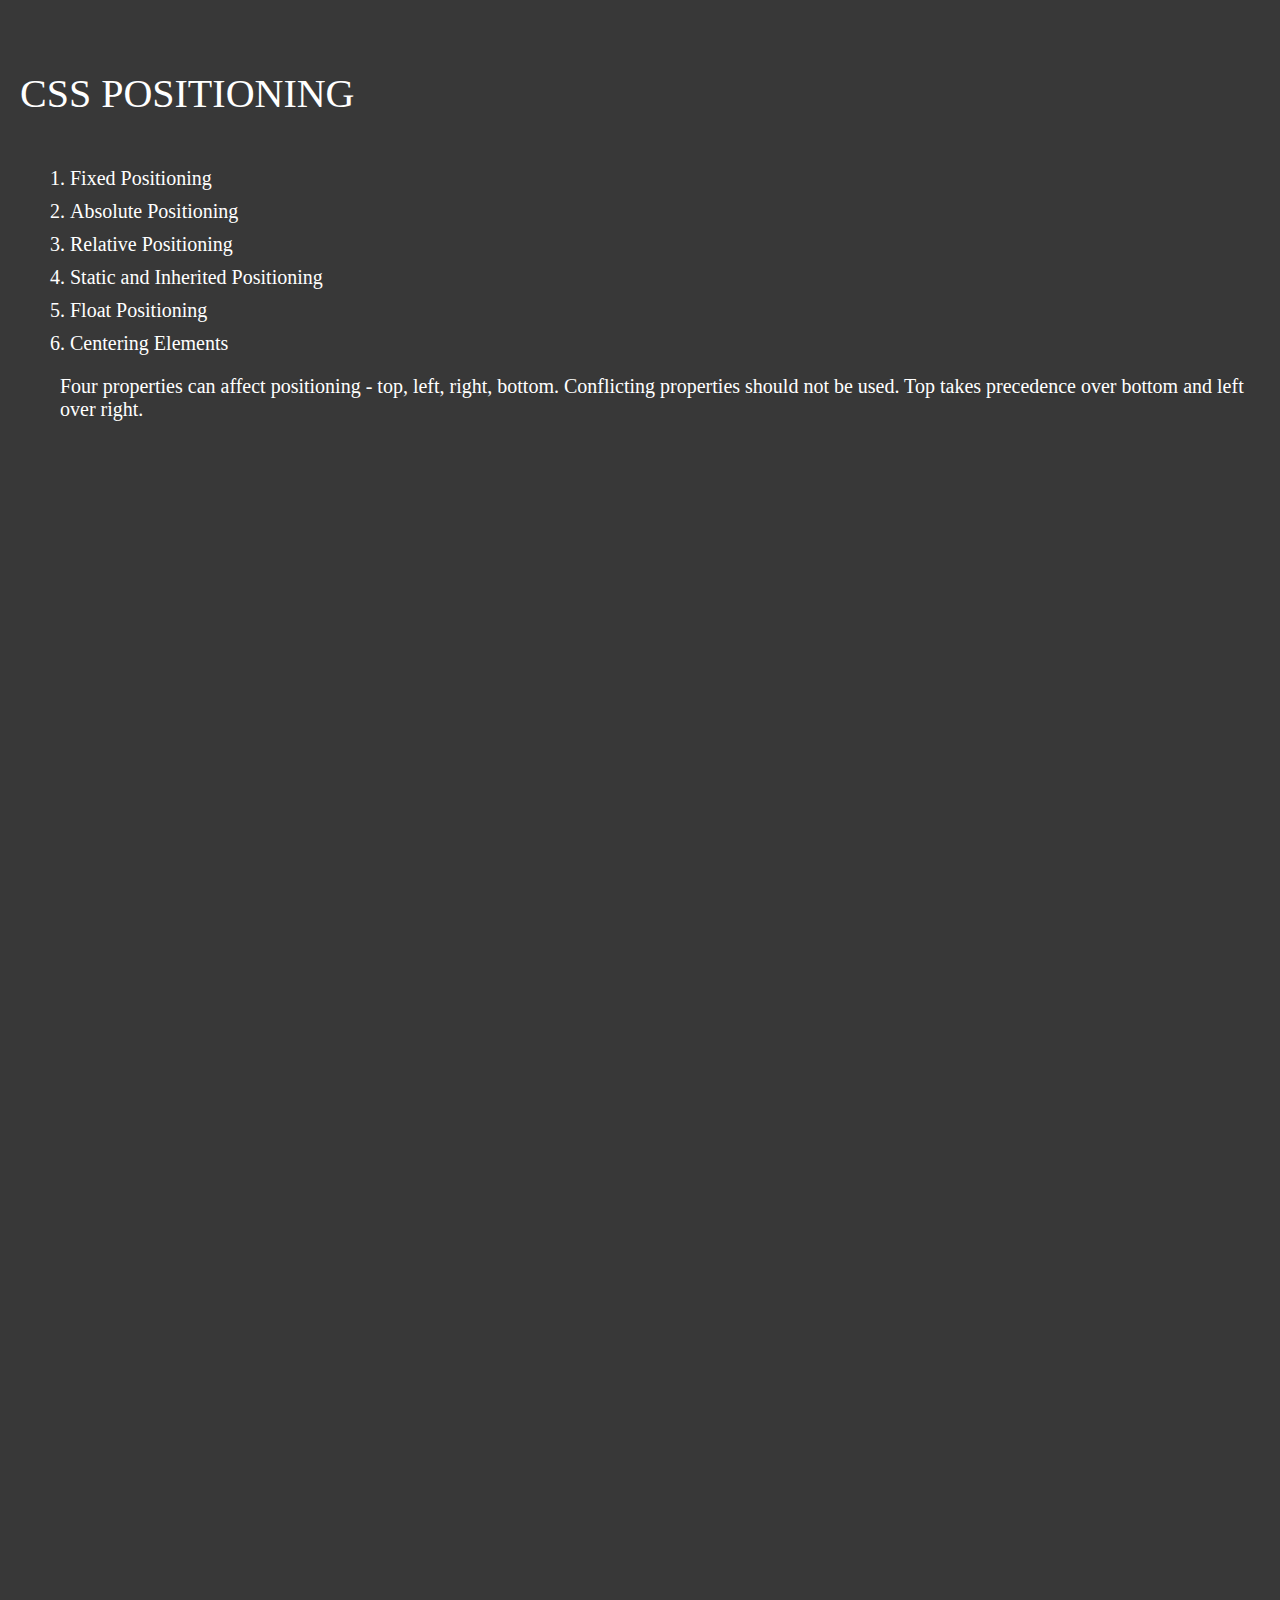
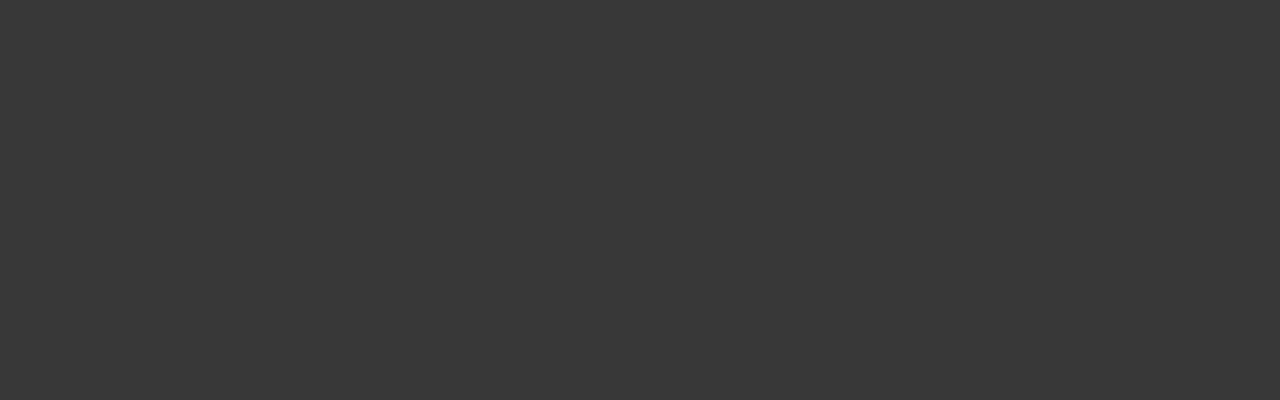
<file: index.html>
<!DOCTYPE html>
<html lang="en">
    <head>
        <meta charset="UTF-8">
        <link rel="stylesheet" href="main.css">
        <title>CSS Positioning</title>
    </head>
    <body>
        <h1>CSS POSITIONING</h1>
        <ol>
            <li><a href="fixedPositioning.html">Fixed Positioning</a></li>
            <li><a href="absolutePositioning.html">Absolute Positioning</a></li>
            <li><a href="relativePositioning.html">Relative Positioning</a></li>
            <li><a href="otherPositioning.html">Static and Inherited Positioning</a></li>
            <li><a href="floatPositioning.html">Float Positioning</a></li>
            <li><a href="centering/centering.html">Centering Elements</a></li>
            <p>Four properties can affect positioning - top, left, right, bottom. Conflicting properties should not be
                used. Top takes precedence over bottom and left over right.</p>
        </ol>
    </body>
</html>
</file>
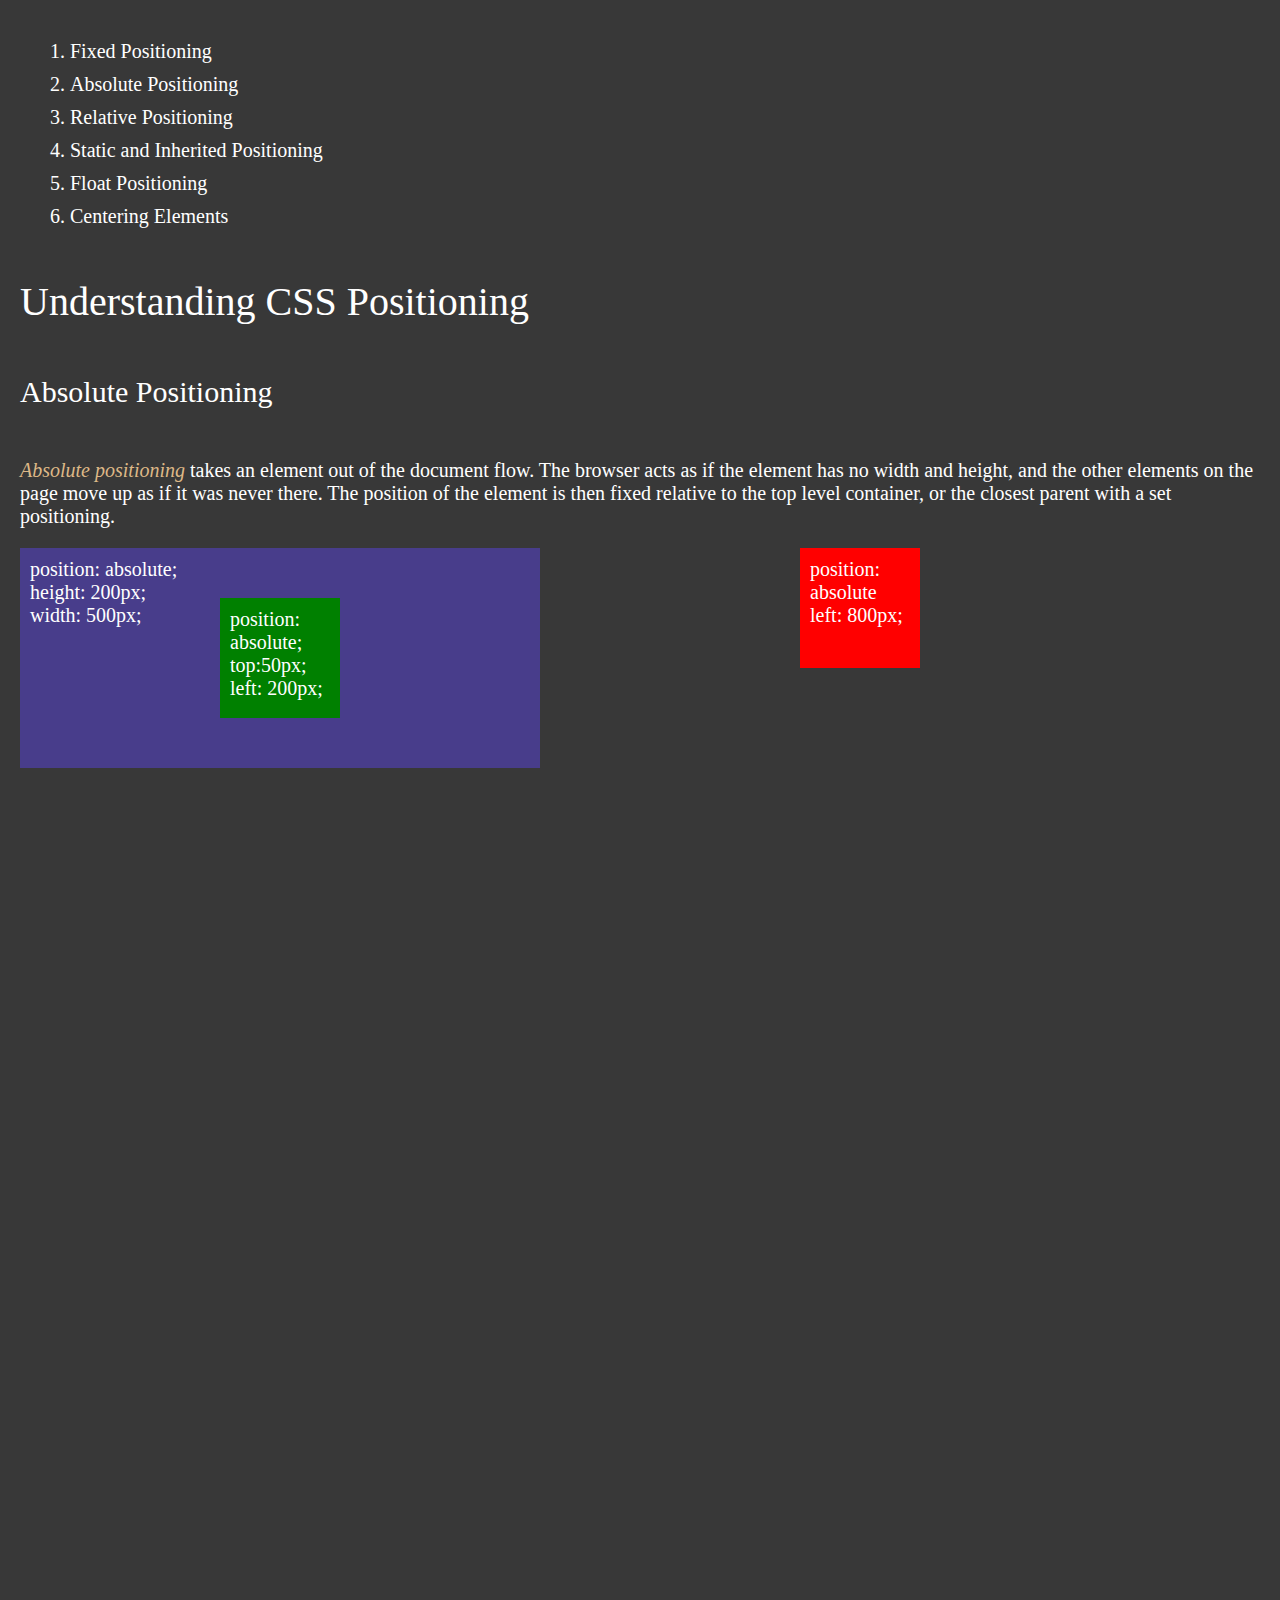
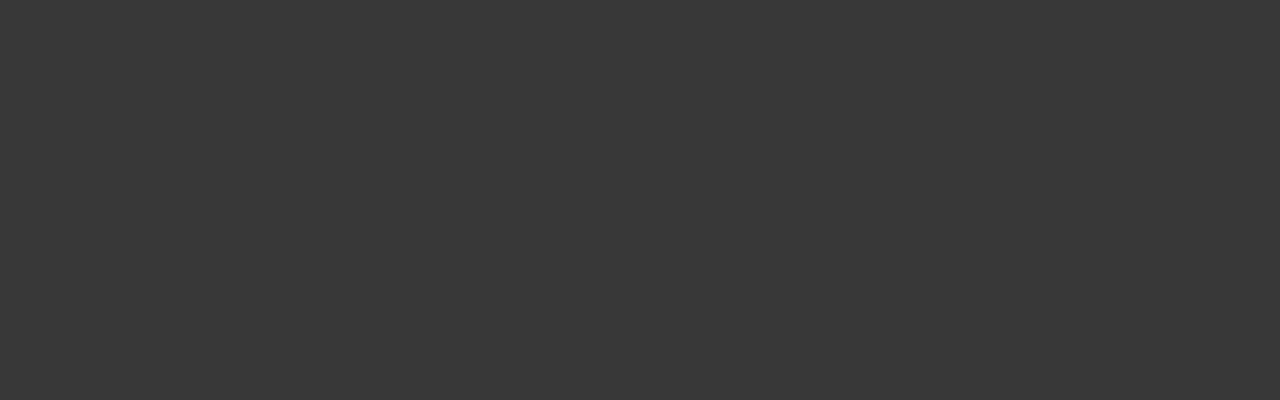
<file: absolutePositioning.html>
<!DOCTYPE html>
<html lang="en">
    <head>
        <meta charset="UTF-8">
        <link rel="stylesheet" href="main.css">
        <title>CSS Positioning</title>
    </head>
    <body>
        <ol>
            <li><a href="fixedPositioning.html">Fixed Positioning</a></li>
            <li><a href="absolutePositioning.html">Absolute Positioning</a></li>
            <li><a href="relativePositioning.html">Relative Positioning</a></li>
            <li><a href="otherPositioning.html">Static and Inherited Positioning</a></li>
            <li><a href="floatPositioning.html">Float Positioning</a></li>
            <li><a href="centering/centering.html">Centering Elements</a></li>
        </ol>
        <h1>Understanding CSS Positioning</h1>
        <h2>Absolute Positioning</h2>
        <p><em>Absolute positioning</em> takes an element out of the document flow. The browser
            acts as if the element has no width and height, and the other elements on the page move up
            as if it was never there. The position of the element is then fixed relative to the top level
            container, or the closest parent with a set positioning.</p>
        <div class="greenBoxContainer">
            position: absolute;<br>
            height: 200px;<br>
            width: 500px;
            <div class="box greenBox">
                position: absolute;<br>
                top:50px;<br>
                left: 200px;
            </div>
        </div>
        <div class="box redBox">
            position: absolute<br>
            left: 800px;
        </div>
    </body>
</html>
</file>
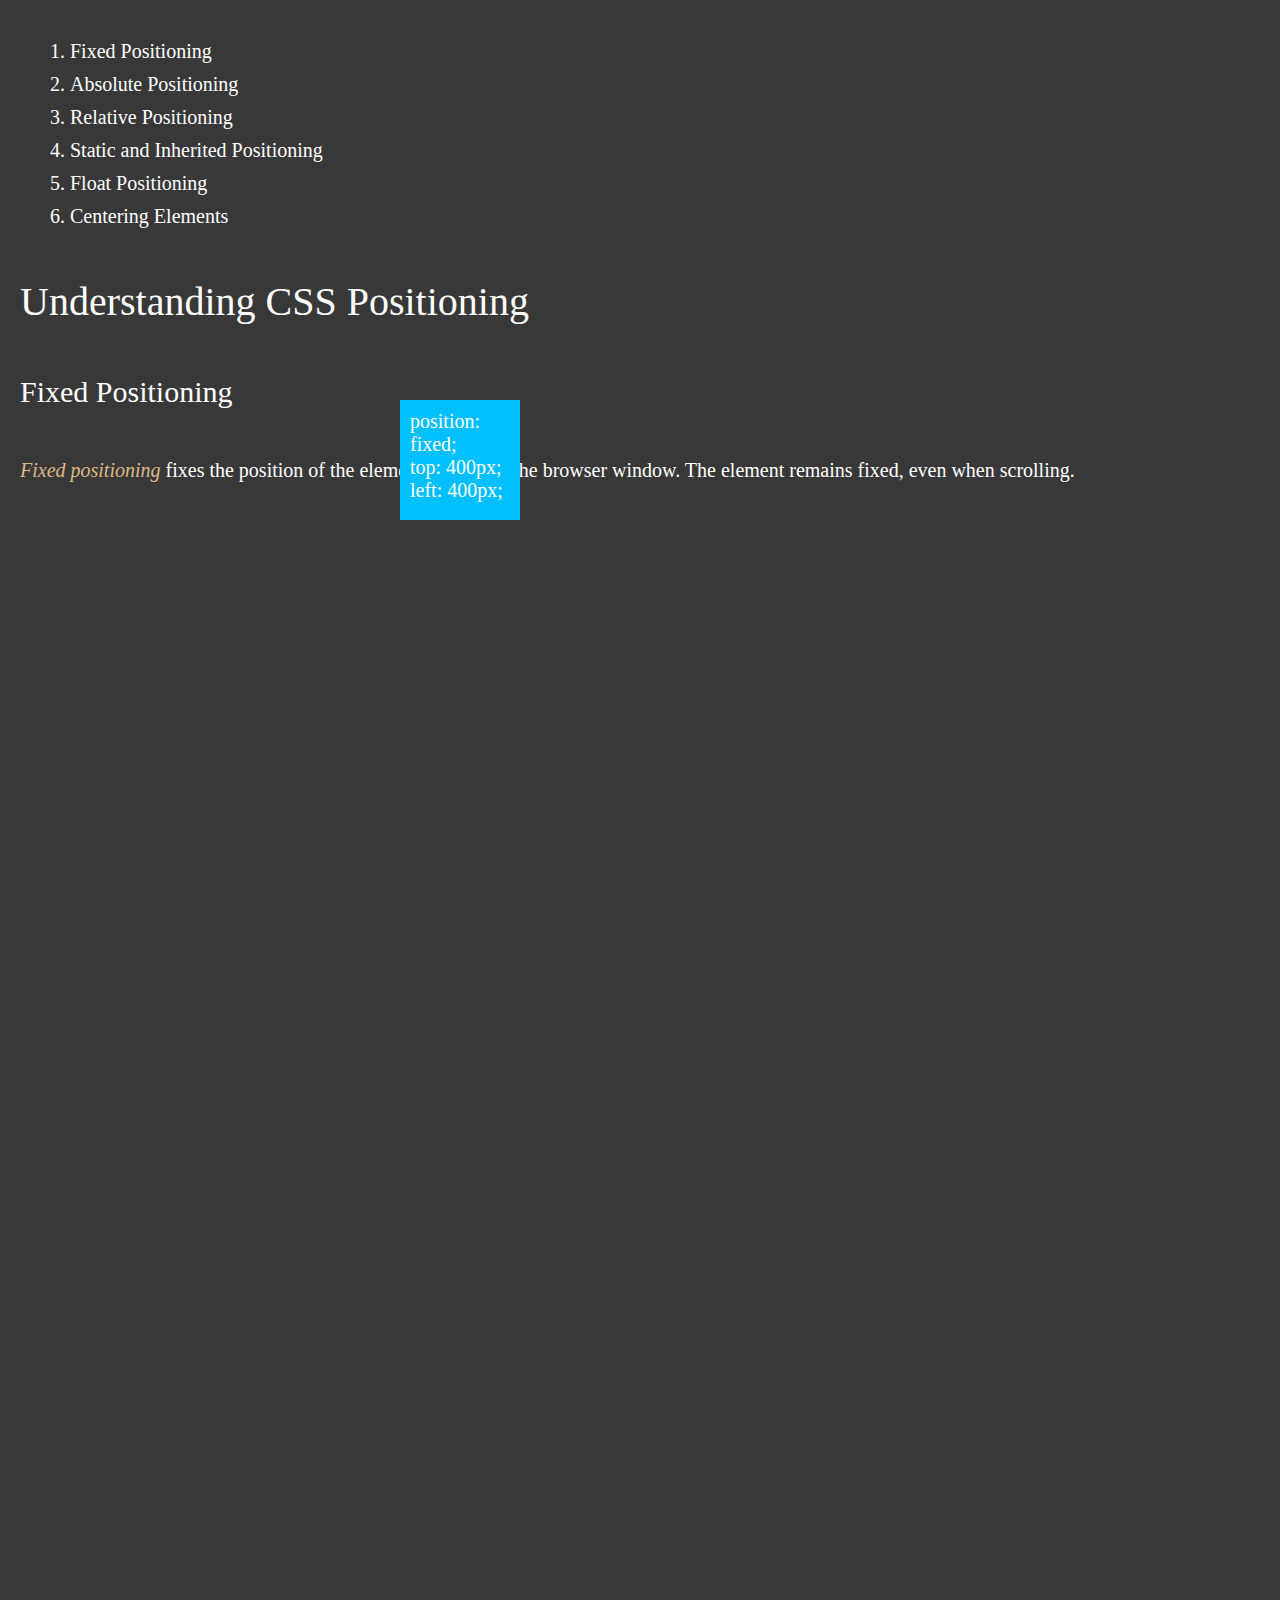
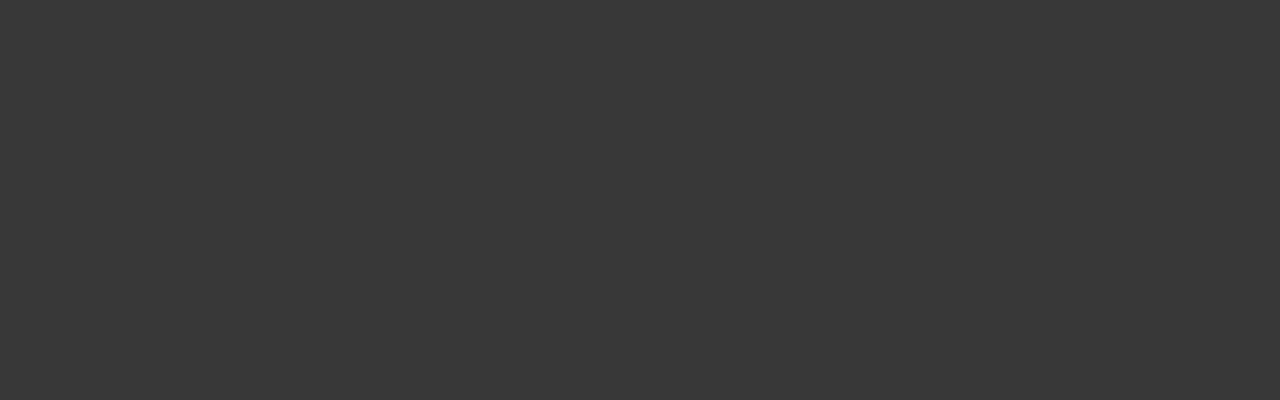
<file: fixedPositioning.html>
<!DOCTYPE html>
<html lang="en">
    <head>
        <meta charset="UTF-8">
        <link rel="stylesheet" href="main.css">
        <title>CSS Positioning</title>
    </head>
    <body>
        <ol>
            <li><a href="fixedPositioning.html">Fixed Positioning</a></li>
            <li><a href="absolutePositioning.html">Absolute Positioning</a></li>
            <li><a href="relativePositioning.html">Relative Positioning</a>
            <li><a href="otherPositioning.html">Static and Inherited Positioning</a></li>
            <li><a href="floatPositioning.html">Float Positioning</a></li>
            <li><a href="centering/centering.html">Centering Elements</a></li>
        </ol>
        <h1>Understanding CSS Positioning</h1>
        <h2>Fixed Positioning</h2>
        <p><em>Fixed positioning</em> fixes the position of the element relative to the browser window.
            The element remains fixed, even when scrolling.</p>
        <div class="box blueBox">
            position: fixed;<br>
            top: 400px;<br>
            left: 400px;
        </div>
    </body>
</html>
</file>
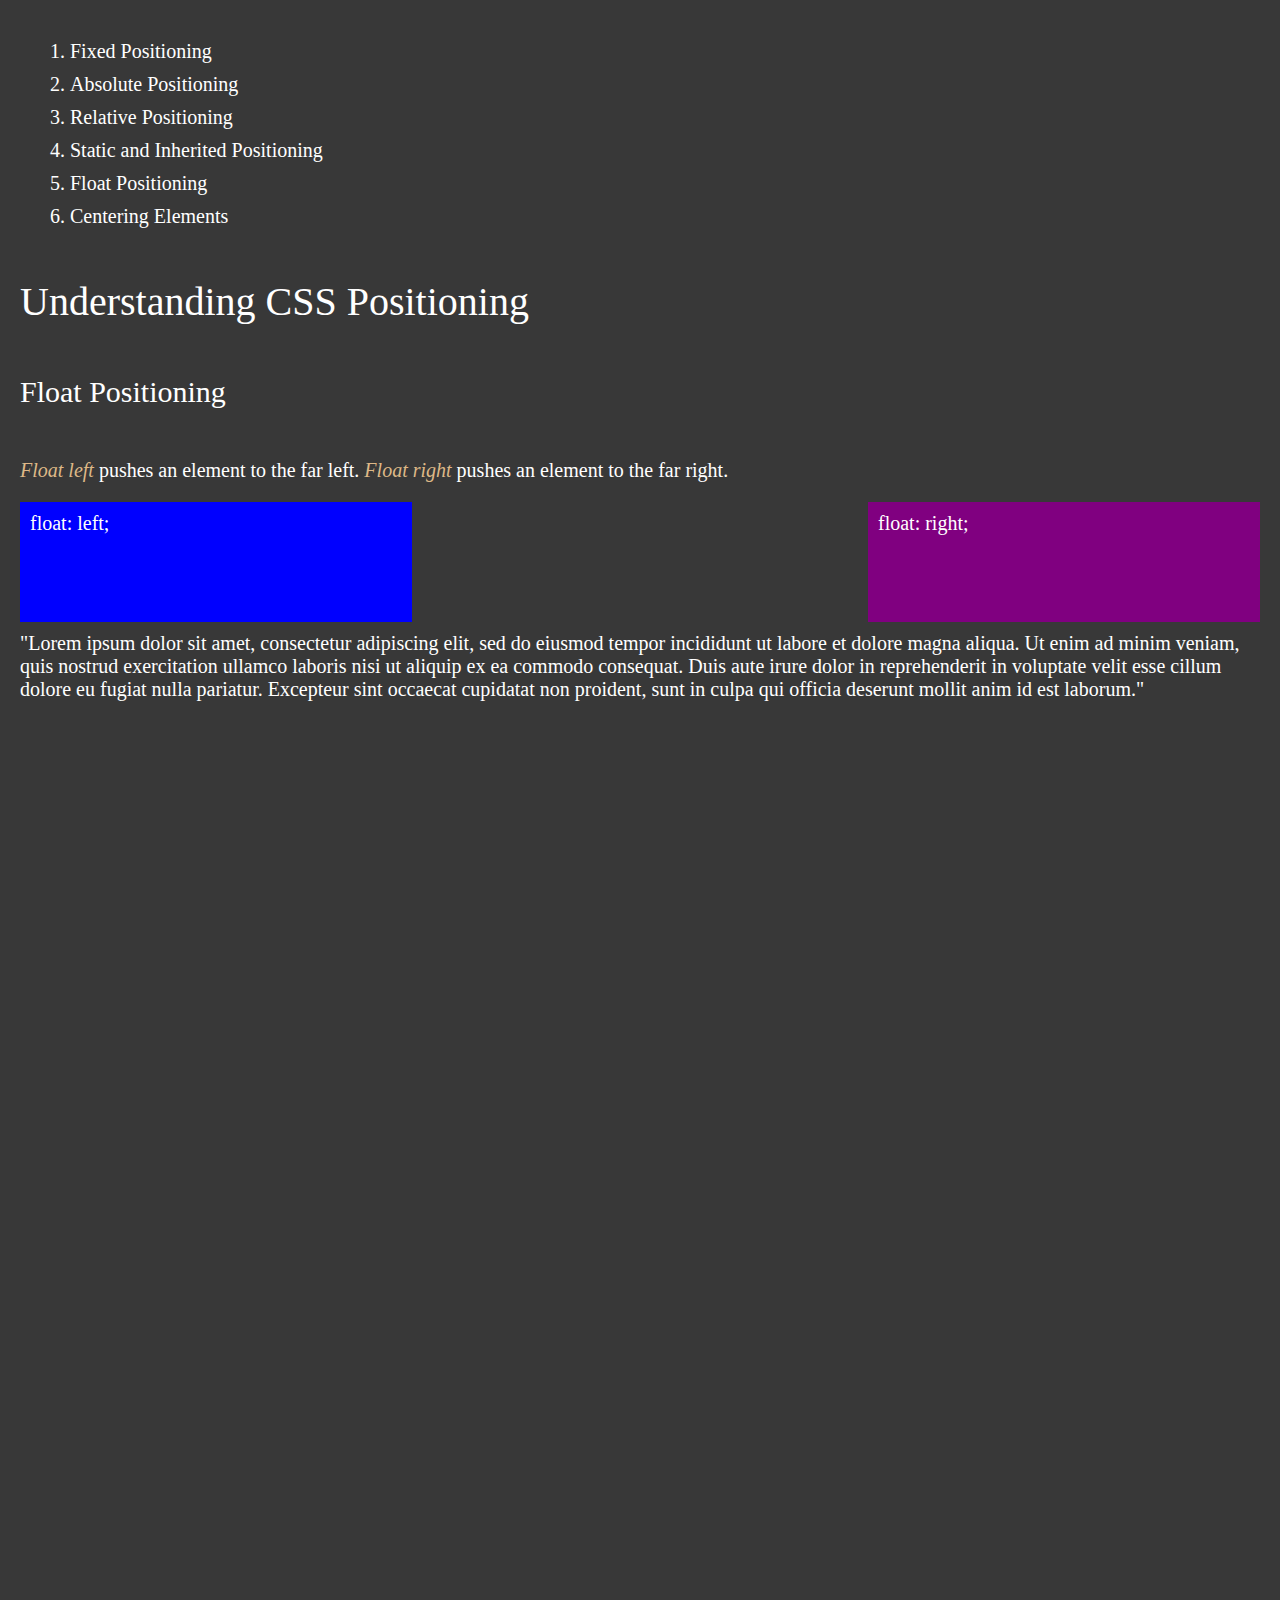
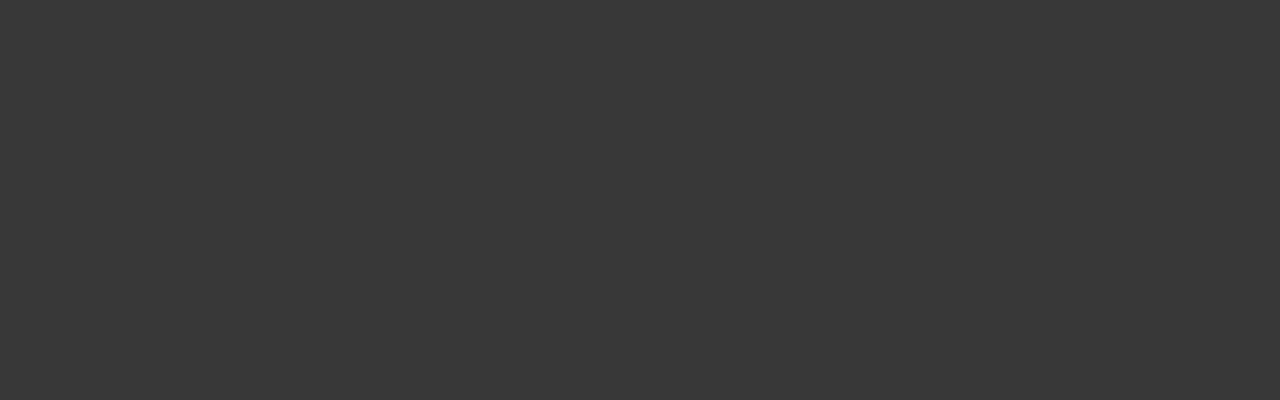
<file: floatPositioning.html>
<!DOCTYPE html>
<html lang="en">
    <head>
        <meta charset="UTF-8">
        <link rel="stylesheet" href="main.css">
        <title>CSS Positioning</title>
    </head>
    <body>
        <ol>
            <li><a href="fixedPositioning.html">Fixed Positioning</a></li>
            <li><a href="absolutePositioning.html">Absolute Positioning</a></li>
            <li><a href="relativePositioning.html">Relative Positioning</a></li>
            <li><a href="otherPositioning.html">Static and Inherited Positioning</a></li>
            <li><a href="floatPositioning.html">Float Positioning</a></li>
            <li><a href="centering/centering.html">Centering Elements</a></li>
        </ol>
        <h1>Understanding CSS Positioning</h1>
        <h2>Float Positioning</h2>
        <p><em>Float left</em> pushes an element to the far left.<em> Float right</em> pushes an
            element to the far right.
        </p>
        <div class="box float-left-blue-box">
            float: left;
        </div>
        <div class="box float-right-purple-box">
            float: right;
        </div>
        <div class="content">
            "Lorem ipsum dolor sit amet, consectetur adipiscing elit, sed do eiusmod tempor incididunt ut labore et
            dolore
            magna aliqua. Ut enim ad minim veniam, quis nostrud exercitation ullamco laboris nisi ut aliquip ex ea
            commodo
            consequat. Duis aute irure dolor in reprehenderit in voluptate velit esse cillum dolore eu fugiat nulla
            pariatur. Excepteur sint occaecat cupidatat non proident, sunt in culpa qui officia deserunt mollit anim id
            est
            laborum."
        </div>
        </div>
    </body>
</html>
</file>
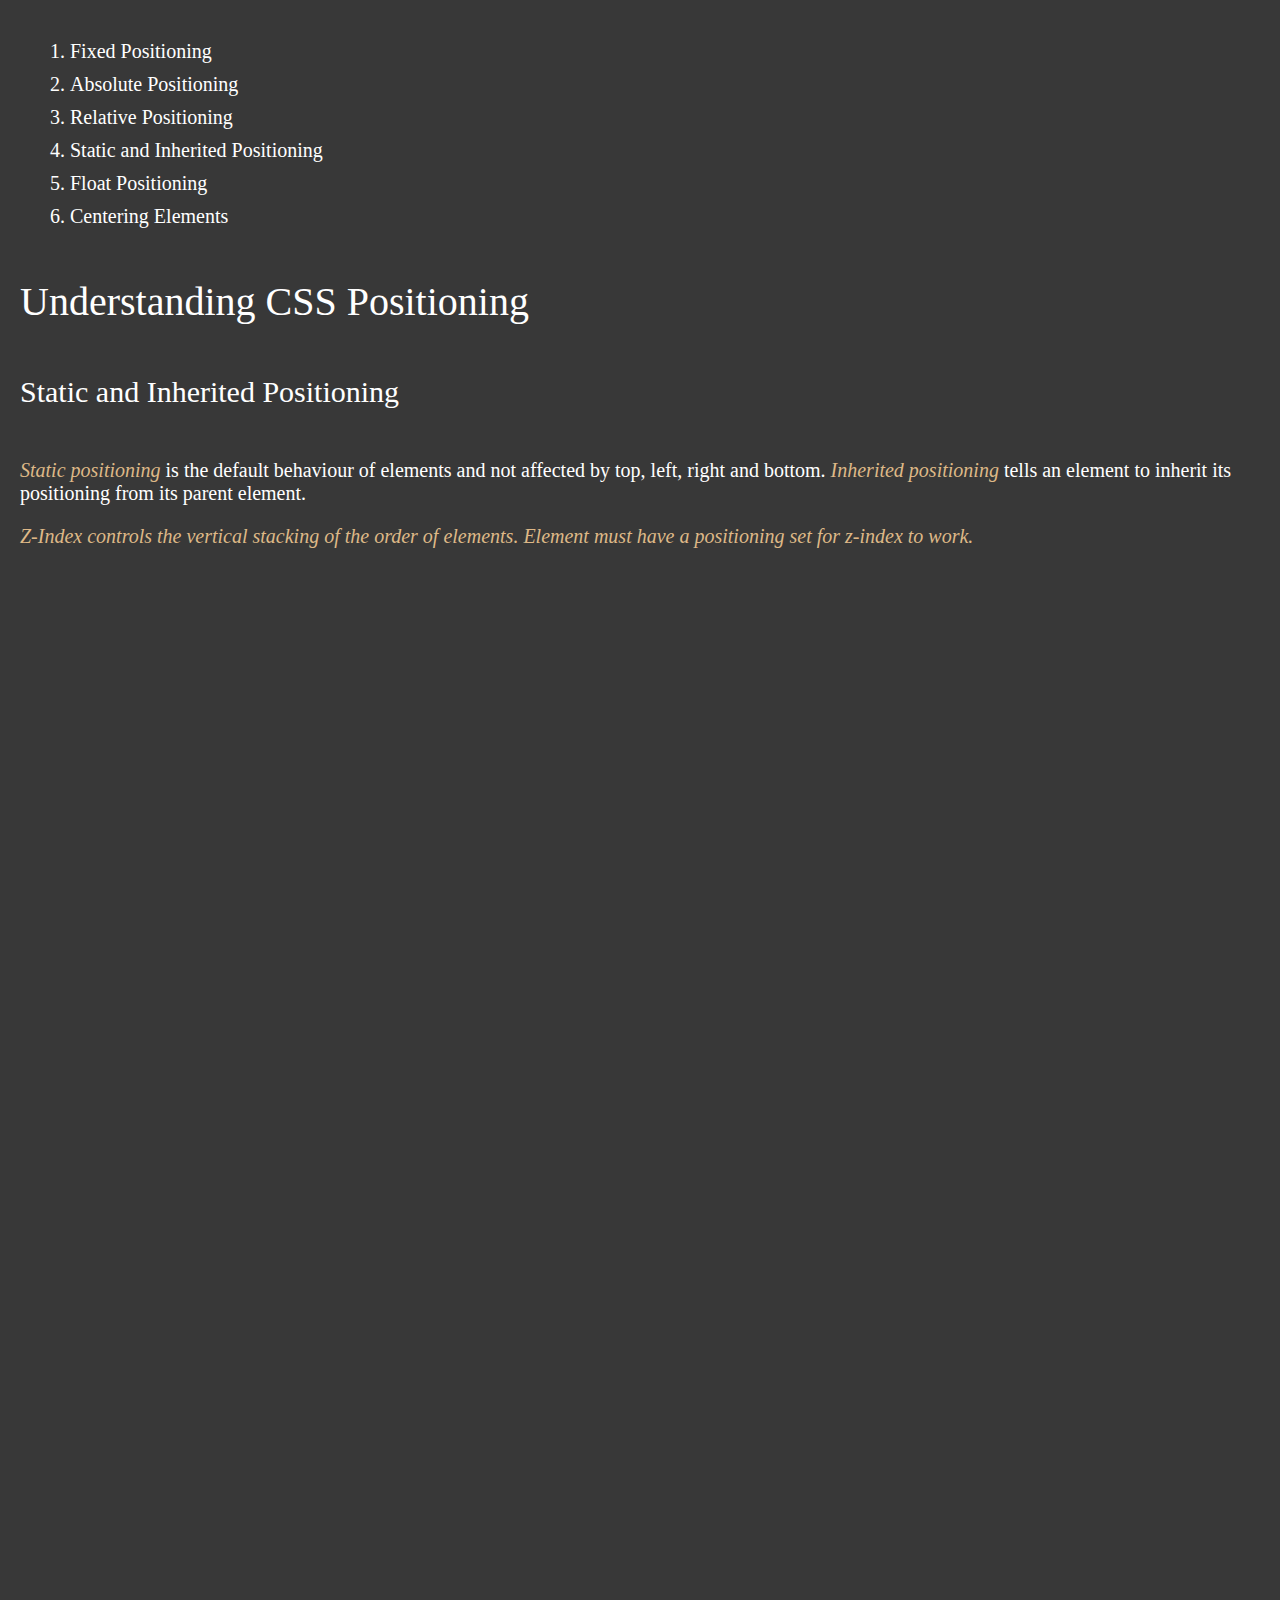
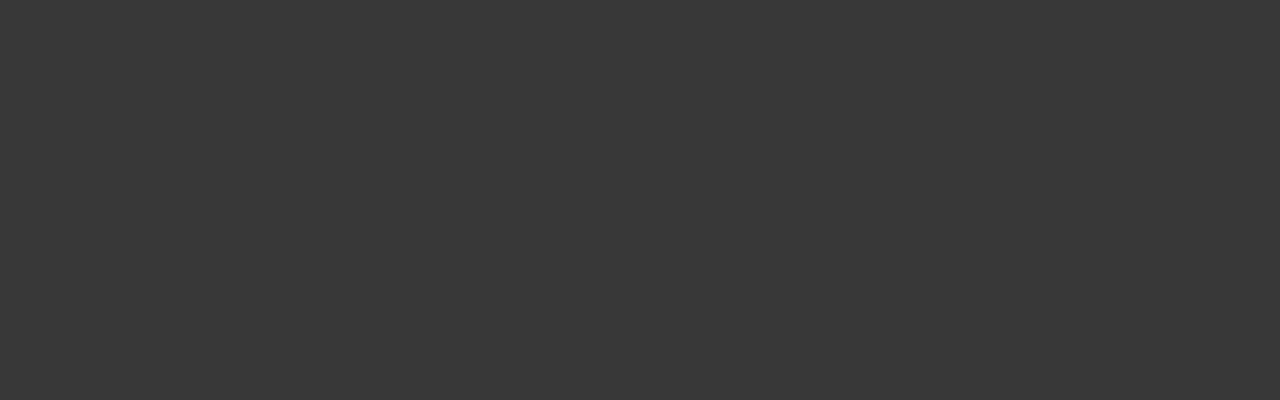
<file: otherPositioning.html>
<!DOCTYPE html>
<html lang="en">
    <head>
        <meta charset="UTF-8">
        <link rel="stylesheet" href="main.css">
        <title>CSS Positioning</title>
    </head>
    <body>
        <ol>
            <li><a href="fixedPositioning.html">Fixed Positioning</a></li>
            <li><a href="absolutePositioning.html">Absolute Positioning</a></li>
            <li><a href="relativePositioning.html">Relative Positioning</a></li>
            <li><a href="otherPositioning.html">Static and Inherited Positioning</a></li>
            <li><a href="floatPositioning.html">Float Positioning</a></li>
            <li><a href="centering/centering.html">Centering Elements</a></li>
        </ol>
        <h1>Understanding CSS Positioning</h1>
        <h2>Static and Inherited Positioning</h2>
        <p><em>Static positioning</em> is the default behaviour of elements
            and not affected by top, left, right and bottom. <em>Inherited positioning</em>
            tells an element to inherit its positioning from its parent element.</p>
        <em>Z-Index controls the vertical stacking of the order of elements.
            Element must have a positioning set for z-index to work.</em>
    </body>
</html>
</file>
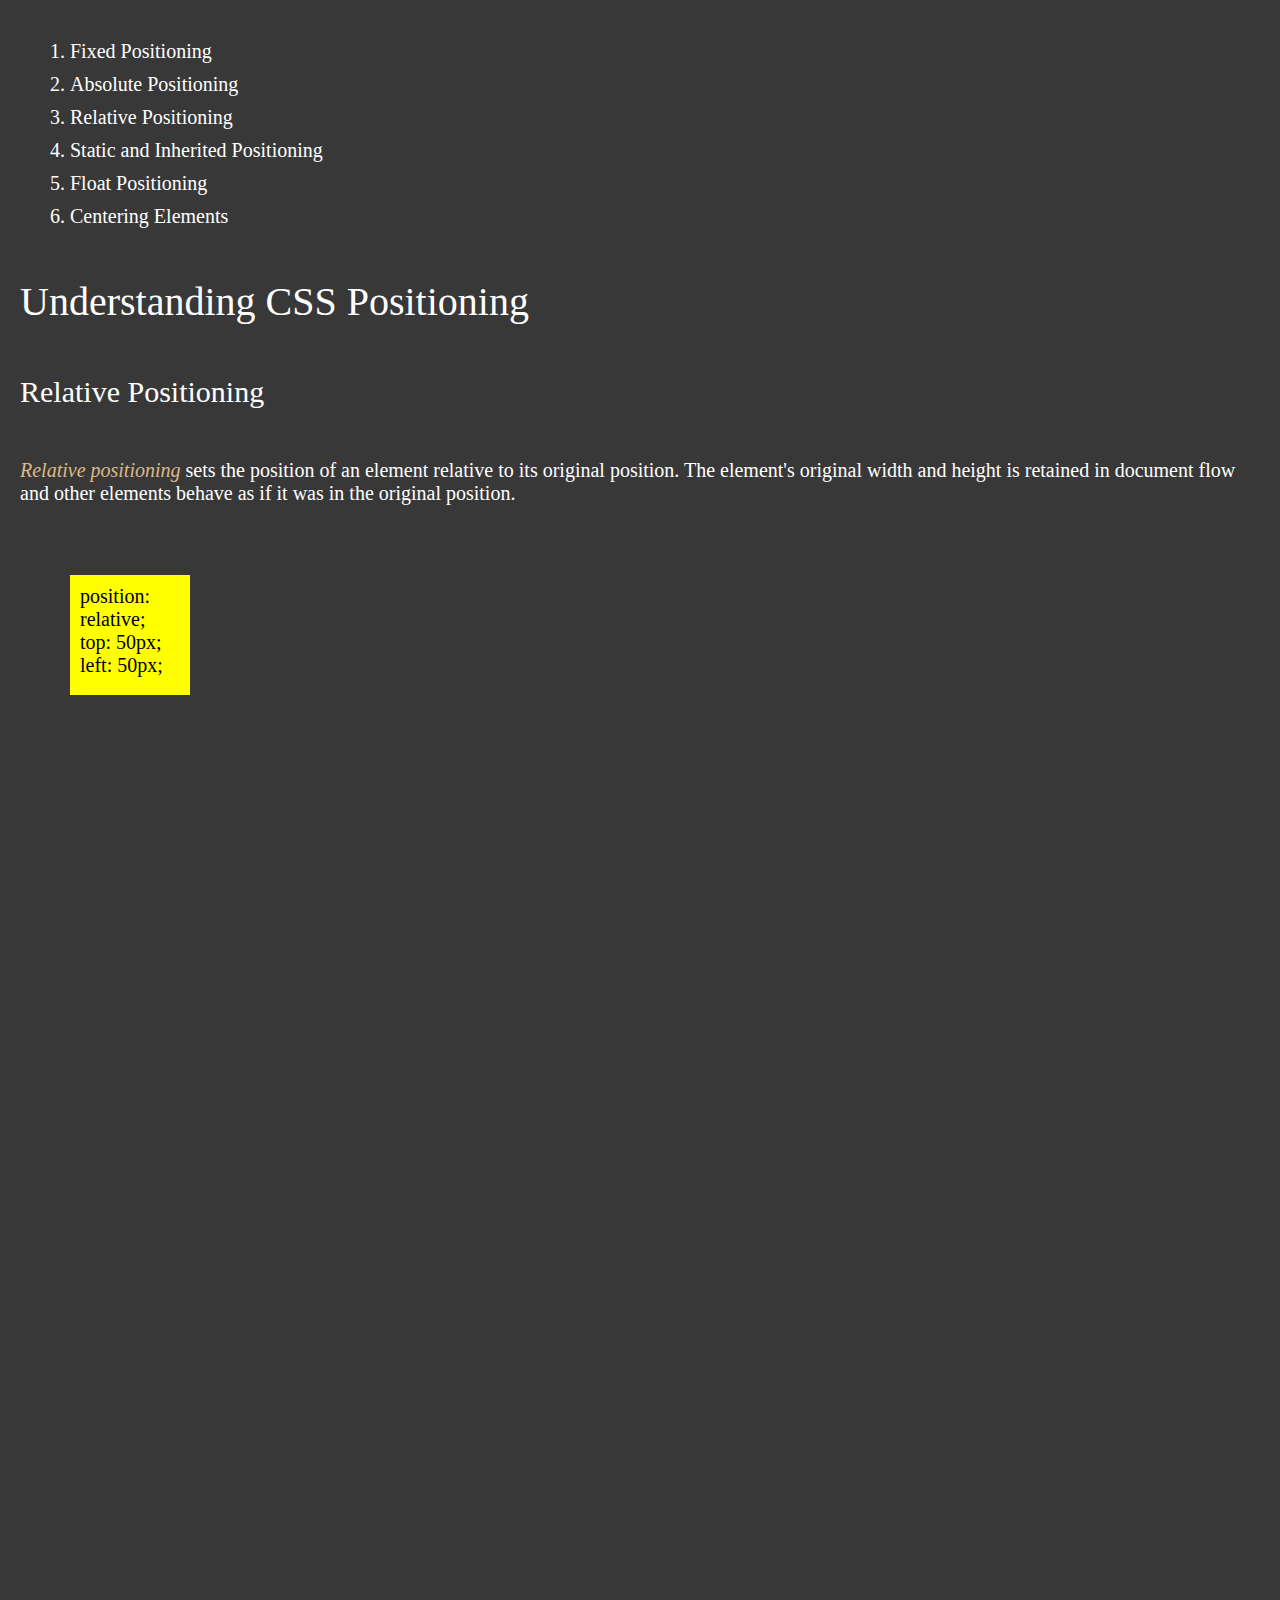
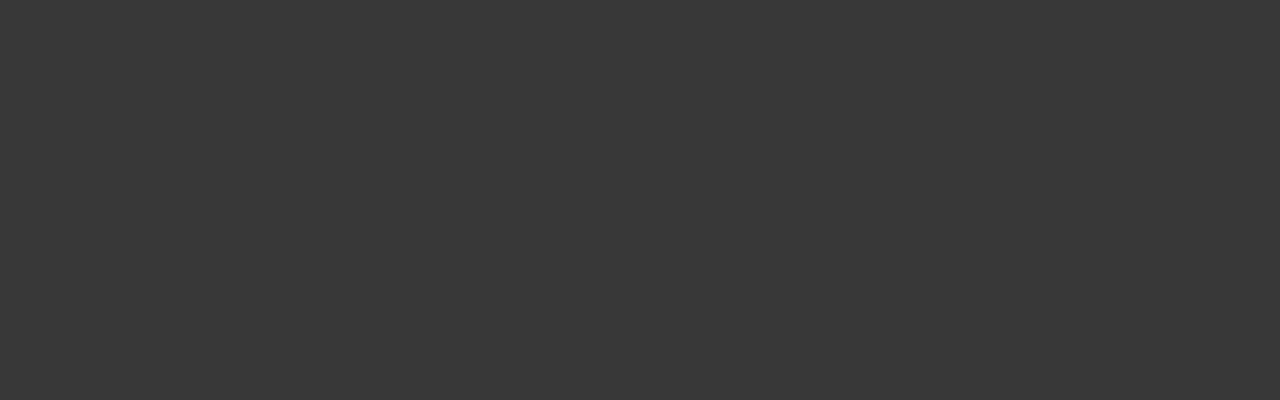
<file: relativePositioning.html>
<!DOCTYPE html>
<html lang="en">
    <head>
        <meta charset="UTF-8">
        <link rel="stylesheet" href="main.css">
        <title>CSS Positioning</title>
    </head>
    <body>
        <ol>
            <li><a href="fixedPositioning.html">Fixed Positioning</a></li>
            <li><a href="absolutePositioning.html">Absolute Positioning</a></li>
            <li><a href="relativePositioning.html">Relative Positioning</a></li>
            <li><a href="otherPositioning.html">Static and Inherited Positioning</a></li>
            <li><a href="floatPositioning.html">Float Positioning</a></li>
            <li><a href="centering/centering.html">Centering Elements</a></li>
        </ol>
        <h1>Understanding CSS Positioning</h1>
        <h2>Relative Positioning</h2>
        <p><em>Relative positioning</em> sets the position of an element relative to its
            original position. The element's original width and height is retained in document
            flow and other elements behave as if it was in the original position.
        </p>
        <div class="box yellowBox">
            position: relative;<br>
            top: 50px;<br>
            left: 50px;
        </div>
    </body>
</html>
</file>
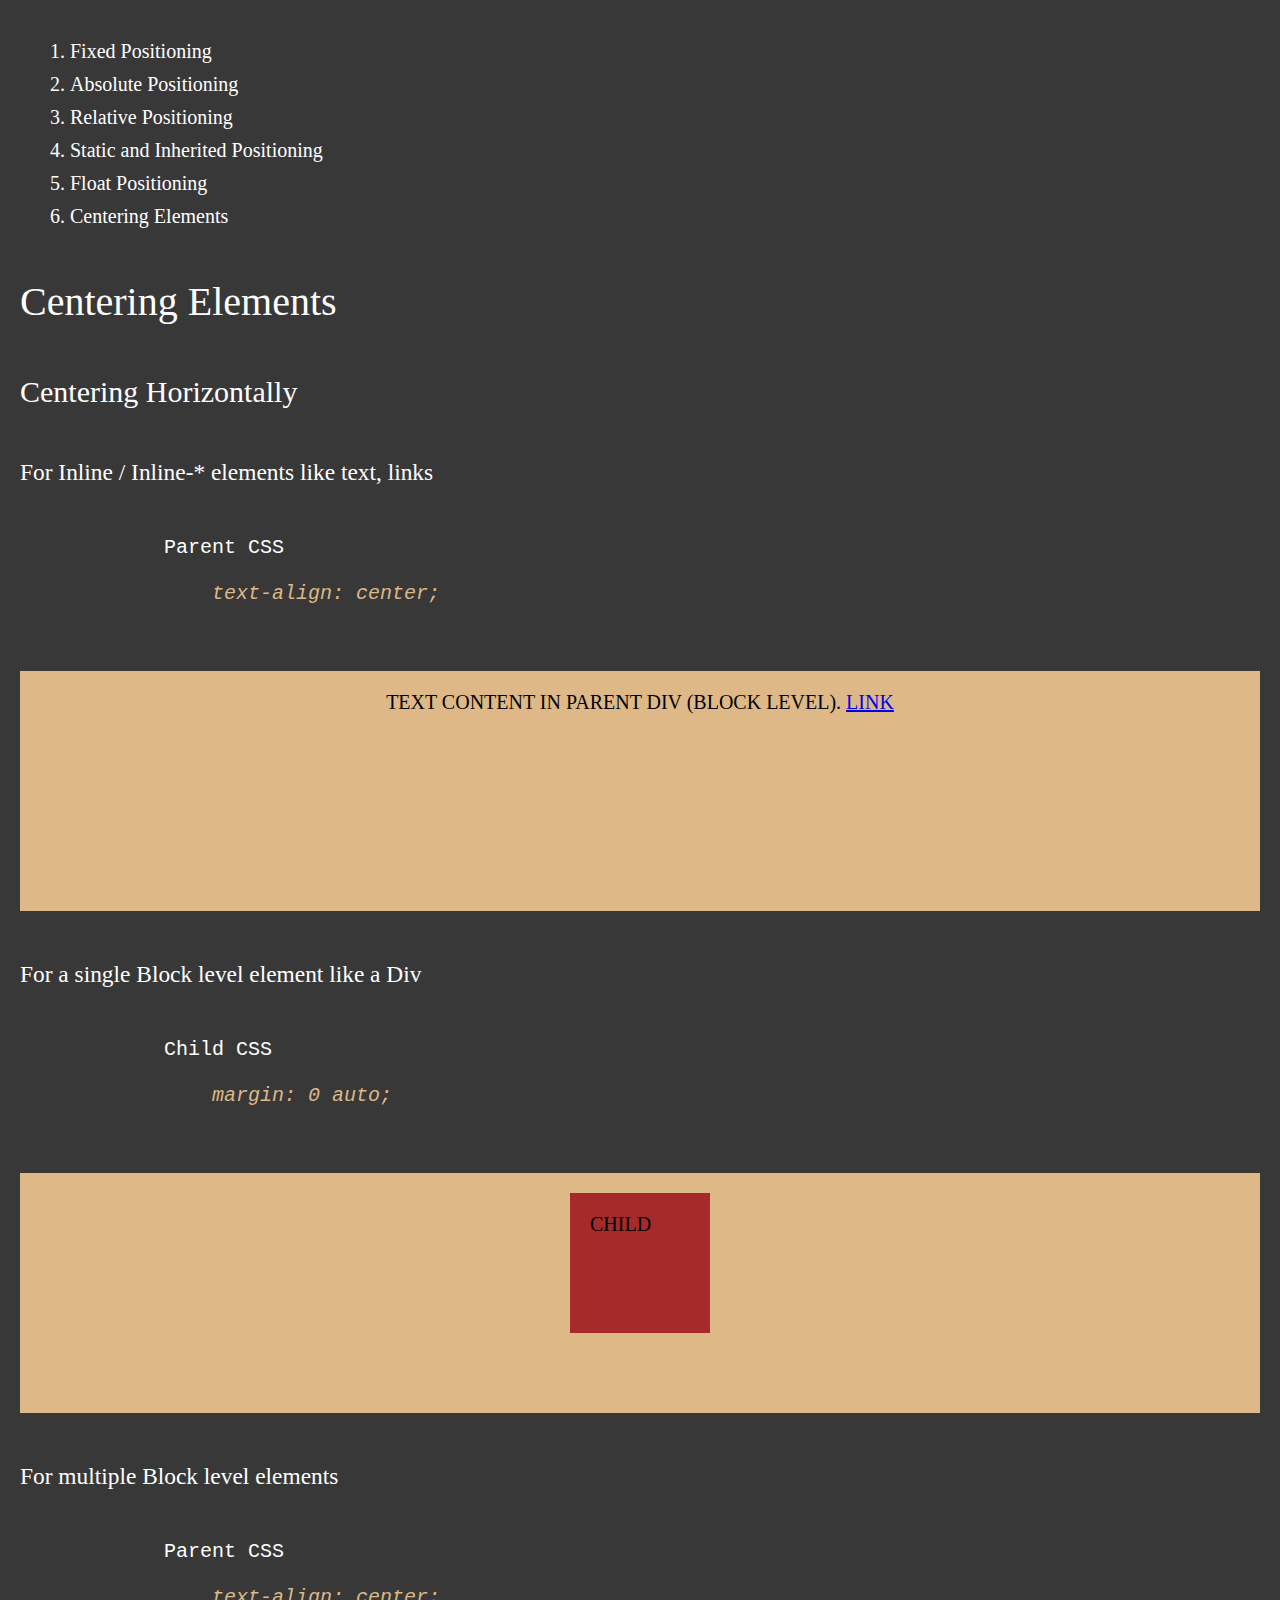
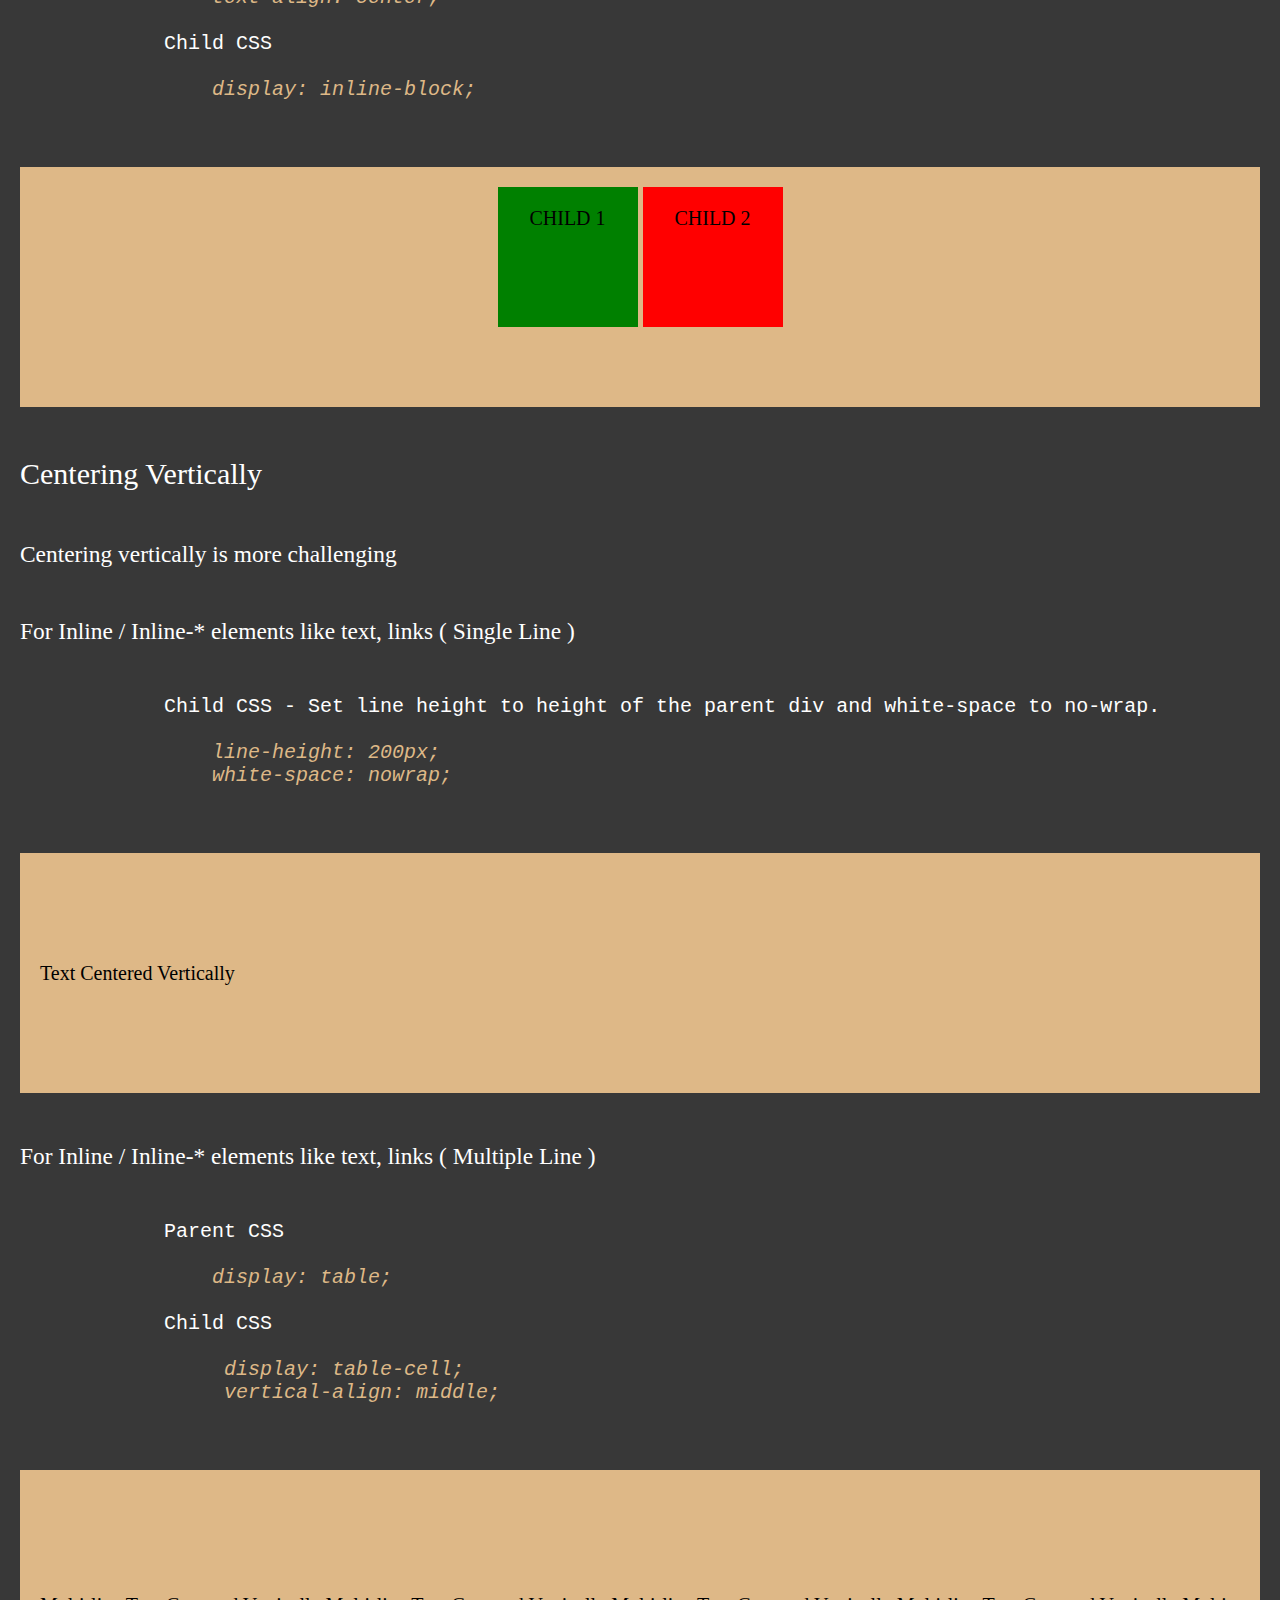
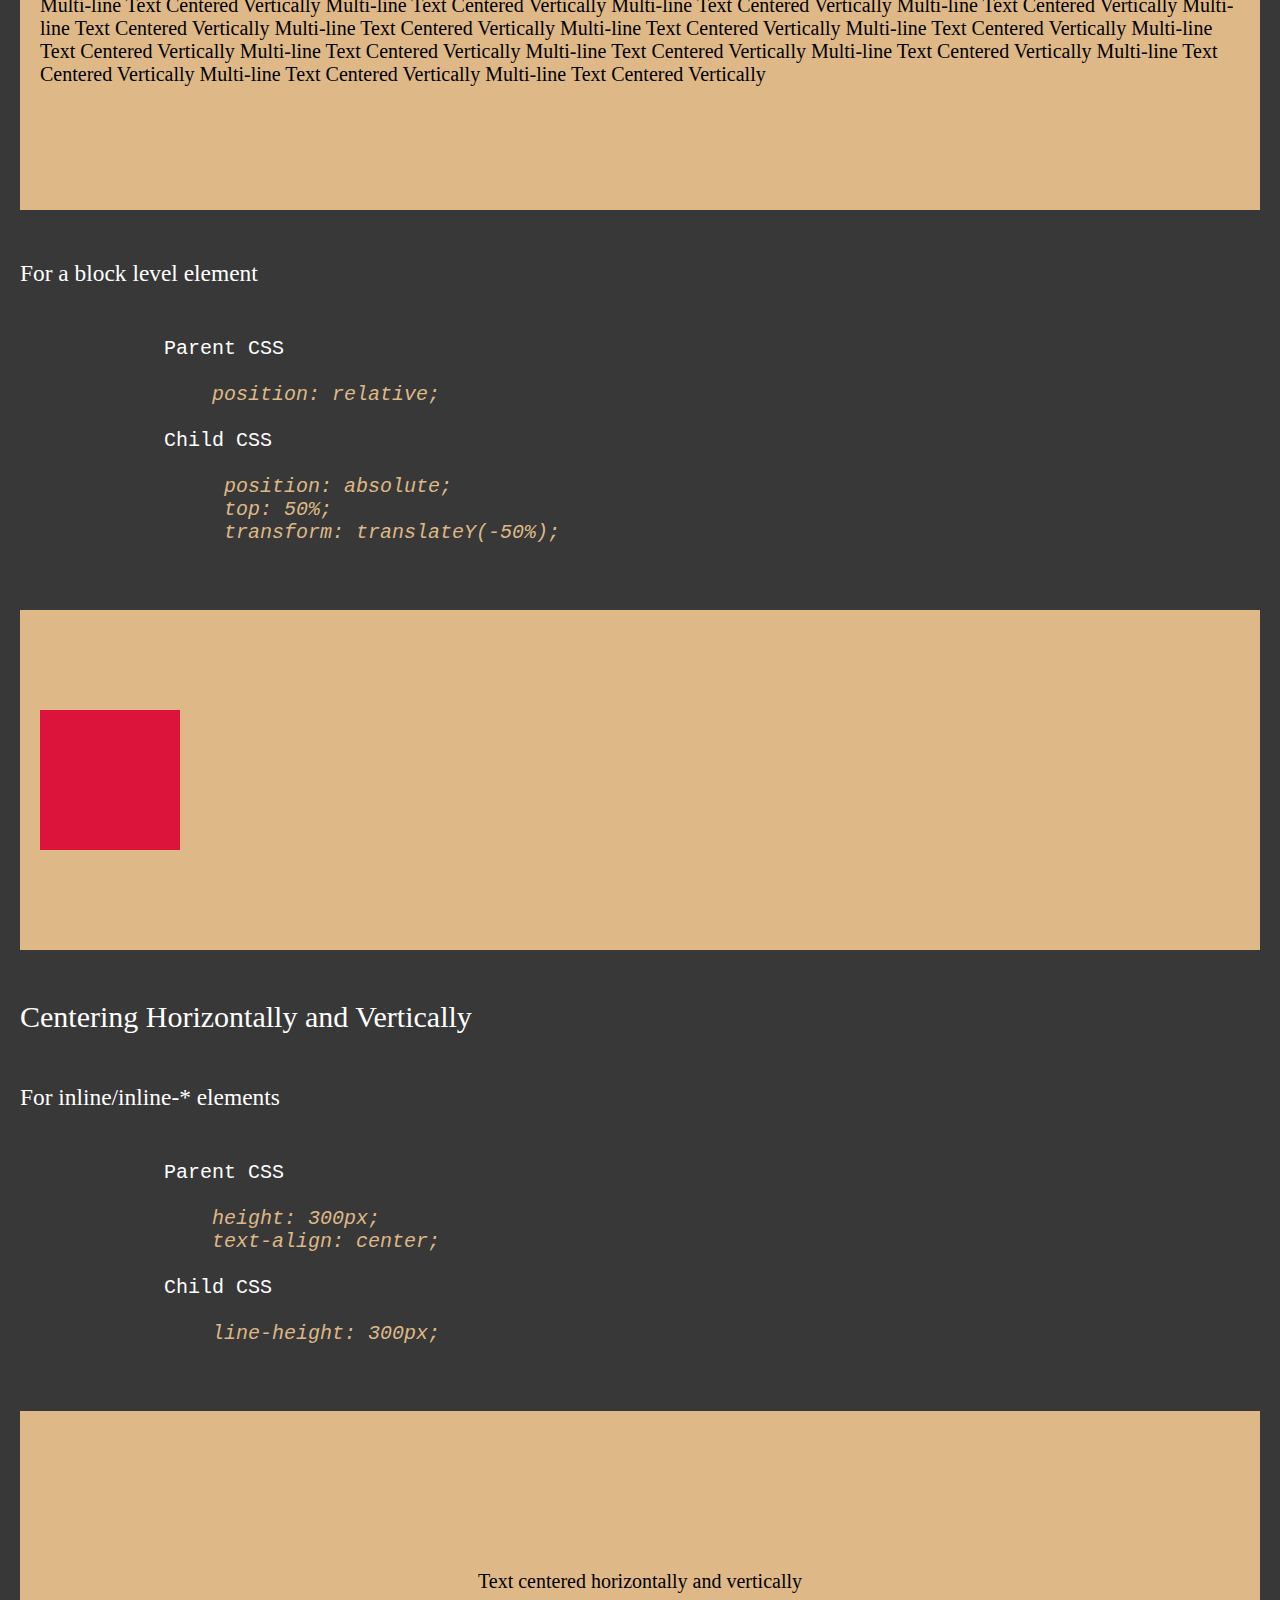
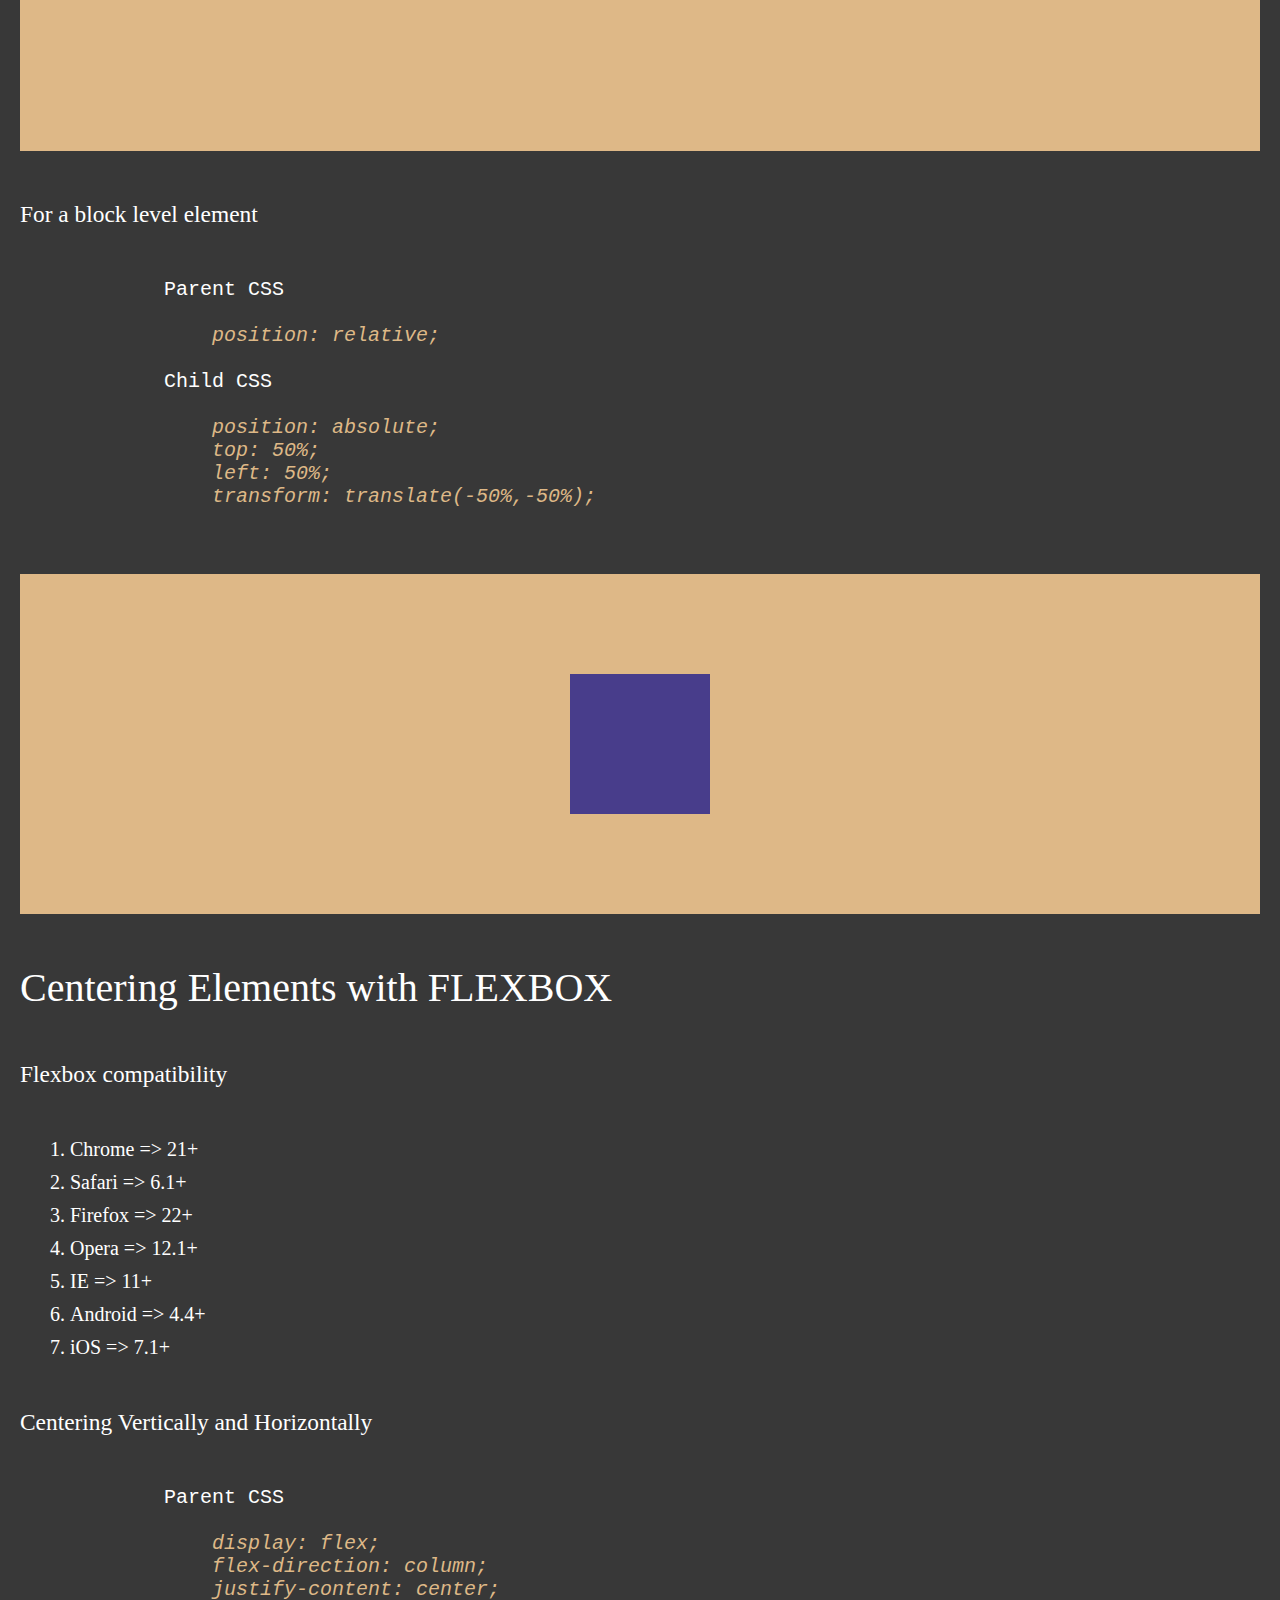
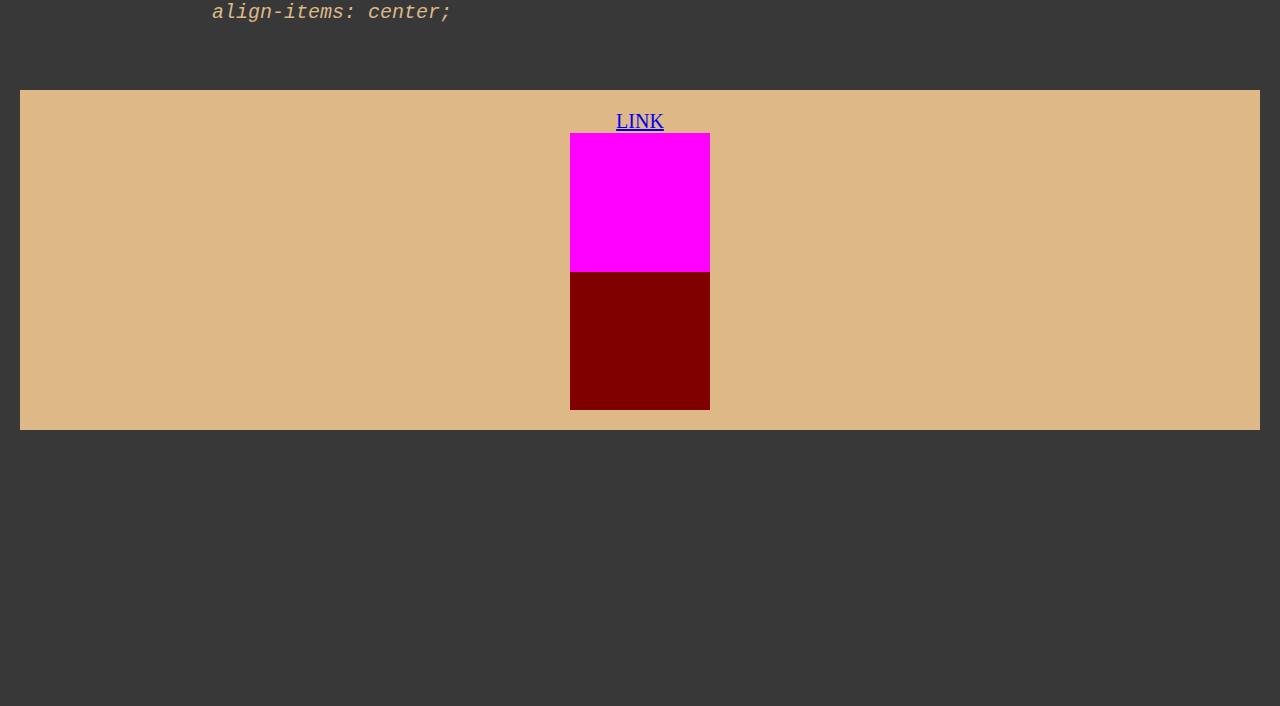
<file: centering/centering.html>
<!DOCTYPE html>
<html lang="en">
    <head>
        <meta charset="UTF-8">
        <link rel="stylesheet" href="../main.css">
        <link rel="stylesheet" href="centering.css">
        <title>Centering Elements</title>
    </head>
    <body>
        <ol>
            <li><a href="../fixedPositioning.html">Fixed Positioning</a></li>
            <li><a href="../absolutePositioning.html">Absolute Positioning</a></li>
            <li><a href="../relativePositioning.html">Relative Positioning</a></li>
            <li><a href="../otherPositioning.html">Static and Inherited Positioning</a></li>
            <li><a href="../floatPositioning.html">Float Positioning</a></li>
            <li><a href="./centering.html">Centering Elements</a></li>
        </ol>
        <h1>Centering Elements</h1>
        <h2>Centering Horizontally</h2>
        <h3>For Inline / Inline-* elements like text, links</h3>
        <pre>
            Parent CSS
            <em>
                text-align: center;
            </em>
        </pre>
        <div class="parent parent1">
            TEXT CONTENT IN PARENT DIV (BLOCK LEVEL).
            <a href="./centering.html">LINK</a>
        </div>
        <h3>For a single Block level element like a Div</h3>
        <pre>
            Child CSS
            <em>
                margin: 0 auto;
            </em>
        </pre>
        <div class="parent parent2">
            <div class="child child2">CHILD</div>
        </div>
        <h3>For multiple Block level elements</h3>
        <pre>
            Parent CSS
            <em>
                text-align: center;
            </em>
            Child CSS
            <em>
                display: inline-block;
            </em>
        </pre>
        <div class="parent parent3">
            <div class="child child31">CHILD 1</div>
            <div class="child child32">CHILD 2</div>
        </div>
        <h2>Centering Vertically</h2>
        <h3>Centering vertically is more challenging</h3>
        <h3>For Inline / Inline-* elements like text, links ( Single Line )</h3>
        <pre>
            Child CSS - Set line height to height of the parent div and white-space to no-wrap.
            <em>
                line-height: 200px;
                white-space: nowrap;
            </em>
        </pre>
        <div class="parent parent4">
            <span class="child4">Text Centered Vertically</span>
        </div>
        <h3>For Inline / Inline-* elements like text, links ( Multiple Line )</h3>
        <pre>
            Parent CSS
            <em>
                display: table;
            </em>
            Child CSS
            <em>
                 display: table-cell;
                 vertical-align: middle;
            </em>
        </pre>
        <div class="parent parent5">
            <p class="child5">
                Multi-line Text Centered Vertically
                Multi-line Text Centered Vertically
                Multi-line Text Centered Vertically
                Multi-line Text Centered Vertically
                Multi-line Text Centered Vertically
                Multi-line Text Centered Vertically
                Multi-line Text Centered Vertically
                Multi-line Text Centered Vertically
                Multi-line Text Centered Vertically
                Multi-line Text Centered Vertically
                Multi-line Text Centered Vertically
                Multi-line Text Centered Vertically
                Multi-line Text Centered Vertically
                Multi-line Text Centered Vertically
                Multi-line Text Centered Vertically
            </p>
        </div>
        <h3>For a block level element</h3>
        <pre>
            Parent CSS
            <em>
                position: relative;
            </em>
            Child CSS
            <em>
                 position: absolute;
                 top: 50%;
                 transform: translateY(-50%);
            </em>
        </pre>
        <div class="parent parent6">
            <div class="child child6"></div>
        </div>
        <h2>Centering Horizontally and Vertically</h2>
        <h3>For inline/inline-* elements</h3>
        <pre>
            Parent CSS
            <em>
                height: 300px;
                text-align: center;
            </em>
            Child CSS
            <em>
                line-height: 300px;
            </em>
        </pre>
        <div class="parent parent7">
            <span class="child7">Text centered horizontally and vertically</span>
        </div>
        <h3>For a block level element</h3>
        <pre>
            Parent CSS
            <em>
                position: relative;
            </em>
            Child CSS
            <em>
                position: absolute;
                top: 50%;
                left: 50%;
                transform: translate(-50%,-50%);
            </em>
        </pre>
        <div class="parent parent8">
            <div class="child child8"></div>
        </div>
        <h1>Centering Elements with FLEXBOX</h1>
        <h3>Flexbox compatibility</h3>
        <ol>
            <li>Chrome => 21+</li>
            <li>Safari => 6.1+</li>
            <li>Firefox => 22+</li>
            <li>Opera => 12.1+</li>
            <li>IE => 11+</li>
            <li>Android => 4.4+</li>
            <li>iOS => 7.1+</li>
        </ol>
        <h3>Centering Vertically and Horizontally</h3>
        <pre>
            Parent CSS
            <em>
                display: flex;
                flex-direction: column;
                justify-content: center;
                align-items: center;
            </em>
        </pre>
        <div class="parent parent9">
            <a href="#">LINK</a>
            <div class="child child91"></div>
            <div class="child child92"></div>
        </div>
        <div class="space"></div>
    </body>
</html>
</file>
<file: main.css>
html {
    font-size: 20px;
}

body {
    background-color: #383838;
    color: white;
    font-family: Calibri;
    box-sizing: border-box;
    height: 2000px;
    padding: 20px;
    margin: 0;
    width: 100%;
}

h1, h2, h3 {
    font-weight: normal;
    transition-property: color, border-bottom;
    transition-duration: 1s;
    margin-top: 50px;
    margin-bottom: 50px;
}

h1:hover, h2:hover, h3:hover {
    color: coral;
    border-bottom: 5px solid coral;
}

em {
    color: burlywood;
}

ol li {
    margin: 10px;
}

ol li a {
    text-decoration: none;
    color: white;
    padding-left: 0px;
    transition-property: padding-left;
    transition-duration: 1s;
}

ol li a:hover {
    color: coral;
    padding-left: 20px;
}

.space {
    height: 200px;
}

.box {
    width: 100px;
    height: 100px;
    margin-bottom: 10px;
    padding: 10px;
}

.blueBox {
    background-color: deepskyblue;
    position: fixed;
    left: 400px;
    top: 400px;
}

.greenBox {
    background-color: green;
    position: absolute;
    top: 50px;
    left: 200px;
}

.redBox {
    background-color: red;
    position: absolute;
    left: 800px;
}

.greenBoxContainer {
    padding: 10px;
    background-color: darkslateblue;
    position: absolute;
    height: 200px;
    width: 500px;
}

.yellowBox {
    background-color: yellow;
    color: black;
    position: relative;
    top: 50px;
    left: 50px;
}

.float-left-blue-box {
    float: left;
    width: 30%;
    background-color: blue;
}

.float-right-purple-box {
    width: 30%;
    float: right;
    background-color: purple;
}

.content {
    clear: both;
}
</file>
<file: centering/centering.css>
.parent {
    height: 200px;
    background-color: burlywood;
    color: black;
    padding: 20px;
}

.parent1 {
    /*
        Centers inline or inline-* type elements horizontally
    */
    text-align: center;
}

.parent2 {
}

.child {
    width: 100px;
    height: 100px;
    margin: 0 auto;
    padding: 20px;
}

.child2 {
    background-color: brown;
}

.parent3 {
    text-align: center;
}

.child31 {
    background-color: green;
    display: inline-block;
}

.child32 {
    background-color: red;
    display: inline-block;
}

.parent4 {

}

.child4 {
    line-height: 200px;
    /* The white-space property specifies how white-space inside an element is handled.
    Sequences of whitespace will collapse into a single whitespace.
    Text will never wrap to the next line. The text continues on the same line until
    a <br> tag is encountered */
    white-space: nowrap;
}

.parent5 {
    display: table;
    height: 300px;
}

.child5 {
    display: table-cell;
    /*
    Vertical Align is a property used to vertically align inline elements, but requires a table setup
    */
    vertical-align: middle;
}

.parent6 {
    height: 300px;
    position: relative;
}

.child6 {
    background-color: crimson;
    position: absolute;
    top: 50%;
    transform: translateY(-50%);
}

.parent7 {
    height: 300px;
    text-align: center;
}

.child7 {
    line-height: 300px;
}

.parent8 {
    height: 300px;
    position: relative;
}

.child8 {
    position: absolute;
    top: 50%;
    left: 50%;
    transform: translate(-50%,-50%);
    background-color: darkslateblue;
}


.parent9 {
    height: 300px;
    display: flex;
    flex-direction: column;
    justify-content: center;
    align-items: center;
}

.child91 {
    background-color: fuchsia;
}

.child92 {
    background-color: maroon;
}
</file>
